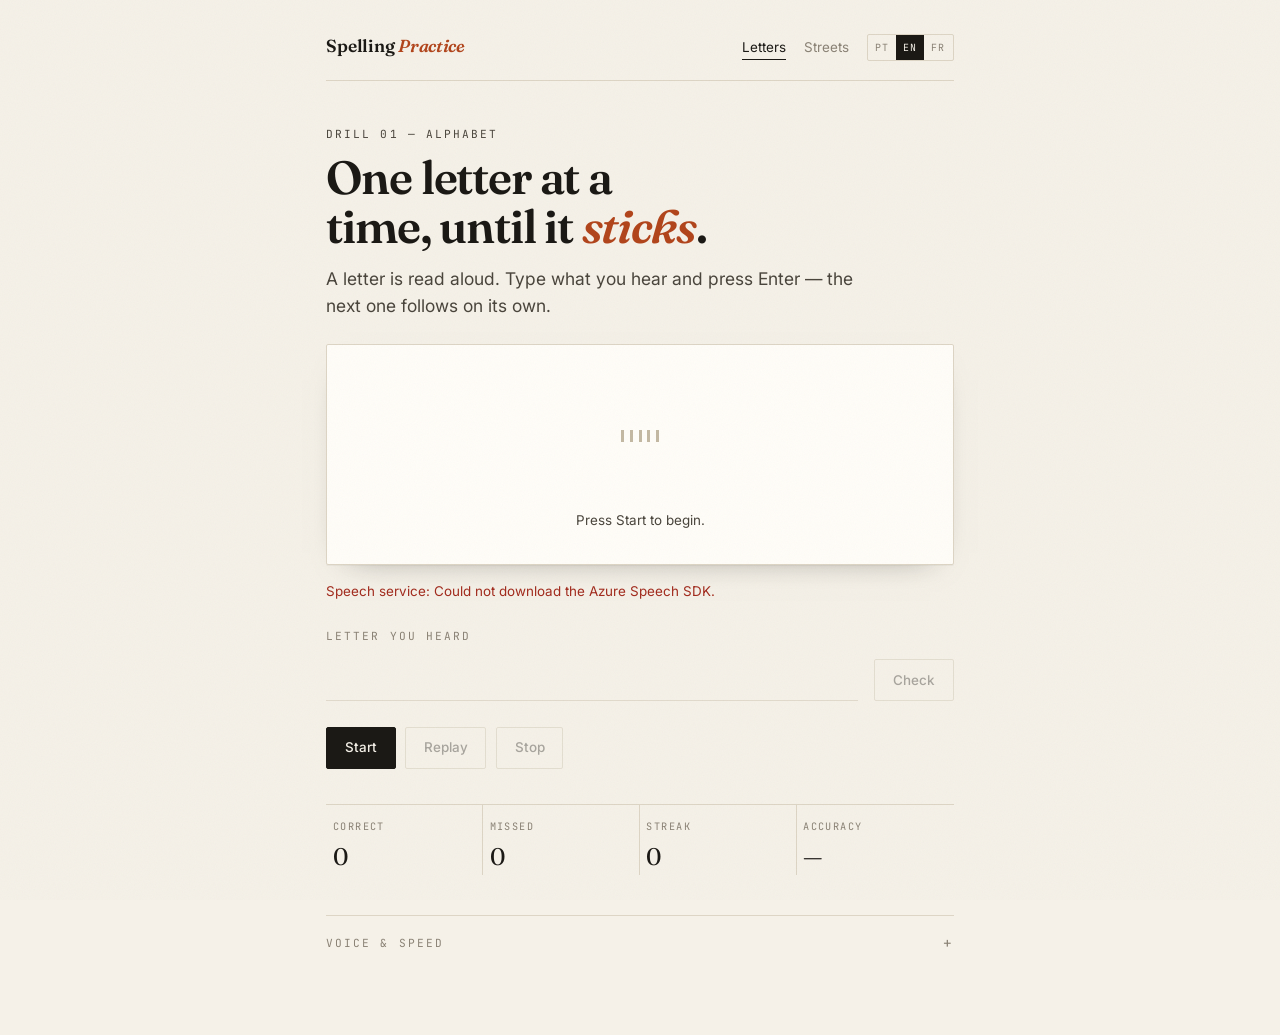
<file: index.html>
<!DOCTYPE html>
<html lang="en">
<head>
<meta charset="utf-8">
<meta name="viewport" content="width=device-width, initial-scale=1, viewport-fit=cover">
<title data-i18n="letters.title">Letters — Spelling Practice</title>
<link rel="icon" href="favicon.svg" type="image/svg+xml">
<link rel="preconnect" href="https://fonts.googleapis.com">
<link rel="preconnect" href="https://fonts.gstatic.com" crossorigin>
<link rel="stylesheet" href="https://fonts.googleapis.com/css2?family=Fraunces:ital,opsz,wght@0,9..144,500;0,9..144,600;1,9..144,600&family=Inter:wght@400;500&family=JetBrains+Mono:wght@400;500&display=swap">
<link rel="stylesheet" href="app.css">
<script src="i18n.js"></script>
</head>
<body data-page="letters">
<div class="grain" aria-hidden="true"></div>

<div class="shell">
  <header class="masthead">
    <a class="wordmark" href="index.html">Spelling <em>Practice</em></a>
    <div class="masthead-right">
      <nav>
        <a href="index.html" aria-current="page" data-i18n="nav.letters">Letters</a>
        <a href="street.html" data-i18n="nav.streets">Streets</a>
      </nav>
      <div data-lang-picker></div>
    </div>
  </header>

  <main>
    <section class="intro rise">
      <p class="eyebrow" data-i18n="letters.eyebrow">Drill 01 — Alphabet</p>
      <h1 data-i18n="letters.h1">One letter at a time, until it <em>sticks</em>.</h1>
      <p data-i18n="letters.lead">A letter is read aloud. Type what you hear and press Enter — the next one follows on its own.</p>
    </section>

    <section class="stage rise" id="stage" data-state="idle" aria-live="polite">
      <div class="cue">
        <div class="wave" aria-hidden="true"><i></i><i></i><i></i><i></i><i></i></div>
        <span class="answer-reveal letter" id="reveal"></span>
      </div>
      <p class="prompt" id="msg" data-i18n="common.pressStart">Press Start to begin.</p>
    </section>

    <p class="warn" id="warn" data-i18n="common.warnNoEngine">No speech engine is available, so no audio can play.</p>

    <div class="answer rise">
      <label for="answer-letter">
        <span class="eyebrow" data-i18n="letters.inputLabel">Letter you heard</span>
        <input type="text" id="answer-letter" maxlength="1" autocomplete="off" autocapitalize="characters" spellcheck="false" data-i18n-label="letters.inputLabel" disabled>
      </label>
      <button id="check" data-i18n="btn.check" disabled>Check</button>
    </div>

    <div class="controls">
      <button id="start" class="primary" data-i18n="btn.start">Start</button>
      <button id="replay" data-i18n="btn.replay" disabled>Replay</button>
      <button id="stop" data-i18n="btn.stop" disabled>Stop</button>
    </div>

    <dl class="scoreboard">
      <div><dt data-i18n="stats.correct">Correct</dt><dd id="sCorrect">0</dd></div>
      <div><dt data-i18n="stats.missed">Missed</dt><dd id="sWrong">0</dd></div>
      <div><dt data-i18n="stats.streak">Streak</dt><dd id="sStreak">0</dd></div>
      <div><dt data-i18n="stats.accuracy">Accuracy</dt><dd id="sAcc">—</dd></div>
    </dl>

    <div id="voice-settings"></div>
  </main>
</div>

<script src="speech-config.js"></script>
<script src="speech.js"></script>
<script src="settings.js"></script>
<script>
(function(){
  var LETTERS = "ABCDEFGHIJKLMNOPQRSTUVWXYZ".split("");
  var $ = function(id){return document.getElementById(id)};
  var stage=$("stage"), reveal=$("reveal"), msg=$("msg"), answer=$("answer-letter");
  var btnStart=$("start"), btnStop=$("stop"), btnReplay=$("replay"), btnCheck=$("check");
  var state={running:false,current:null,waiting:false,correct:0,wrong:0,streak:0,timer:null};
  var speech = window.Speech;
  var say = function(key, vars){ I18n.setText(msg, key, vars); };

  if(!speech || !speech.isSupported()){ $("warn").style.display="block"; btnStart.disabled=true; }

  window.SPEECH_CONFIG.onError = function(err){
    var warn = $("warn");
    I18n.setText(warn, "common.speechError", {message: (err && err.message ? err.message : String(err))});
    warn.style.display = "block";
  };

  function randomLetter(){
    var l;
    do { l = LETTERS[Math.floor(Math.random()*LETTERS.length)]; } while(l===state.current && LETTERS.length>1);
    return l;
  }

  function speak(letter){
    if(!speech || !speech.isSupported()) return;
    speech.cancel();
    stage.dataset.state = "playing";
    speech.speak(letter, {rate:.85, asCharacters:true}).then(function(finished){
      if(finished && stage.dataset.state==="playing") stage.dataset.state = "listening";
    });
  }

  function nextRound(){
    if(!state.running) return;
    clearTimeout(state.timer);
    reveal.textContent = "";
    state.current = randomLetter();
    state.waiting = true;
    say("letters.prompt");
    answer.value=""; answer.disabled=false; btnCheck.disabled=false; btnReplay.disabled=false;
    answer.focus();
    speak(state.current);
  }

  function updateStats(){
    var total = state.correct+state.wrong;
    $("sCorrect").textContent=state.correct;
    $("sWrong").textContent=state.wrong;
    $("sStreak").textContent=state.streak;
    $("sAcc").textContent= total ? Math.round(state.correct/total*100)+"%" : "—";
  }

  function check(){
    if(!state.running || !state.waiting) return;
    var v = answer.value.trim().toUpperCase();
    if(!/^[A-Z]$/.test(v)){ say("letters.invalid"); return; }
    state.waiting=false; answer.disabled=true; btnCheck.disabled=true; btnReplay.disabled=true;
    speech.cancel();
    var ok = v===state.current;
    if(ok){ state.correct++; state.streak++; } else { state.wrong++; state.streak=0; }
    updateStats();
    stage.dataset.state = ok ? "ok" : "bad";
    reveal.textContent = state.current;
    if(ok) say("common.correct"); else say("letters.wrong", {answer: state.current, typed: v});
    state.timer = setTimeout(nextRound, ok?1100:2000);
  }

  function start(){
    state.running=true; state.correct=state.wrong=state.streak=0; updateStats();
    btnStart.disabled=true; btnStop.disabled=false;
    nextRound();
  }

  function stop(){
    state.running=false; state.waiting=false;
    clearTimeout(state.timer);
    if(speech) speech.cancel();
    stage.dataset.state = "idle";
    reveal.textContent = "";
    answer.value=""; answer.disabled=true; btnCheck.disabled=true; btnReplay.disabled=true;
    btnStart.disabled=false; btnStop.disabled=true;
    var total=state.correct+state.wrong;
    if(total) say("common.stoppedScore", {correct: state.correct, total: total}); else say("common.stopped");
  }

  btnStart.addEventListener("click", start);
  btnStop.addEventListener("click", stop);
  btnReplay.addEventListener("click", function(){ if(state.waiting){ speak(state.current); answer.focus(); } });
  btnCheck.addEventListener("click", check);
  answer.addEventListener("keydown", function(e){ if(e.key==="Enter"){ e.preventDefault(); check(); } });
  answer.addEventListener("input", function(){ answer.value = answer.value.replace(/[^a-zA-Z]/g,"").slice(0,1); });

  window.SpeechSettings.mount($("voice-settings"), {
    onChange: function(){ speak(state.waiting ? state.current : "A"); }
  });

  if(speech) speech.prime();
})();
</script>
</body>
</html>
</file>
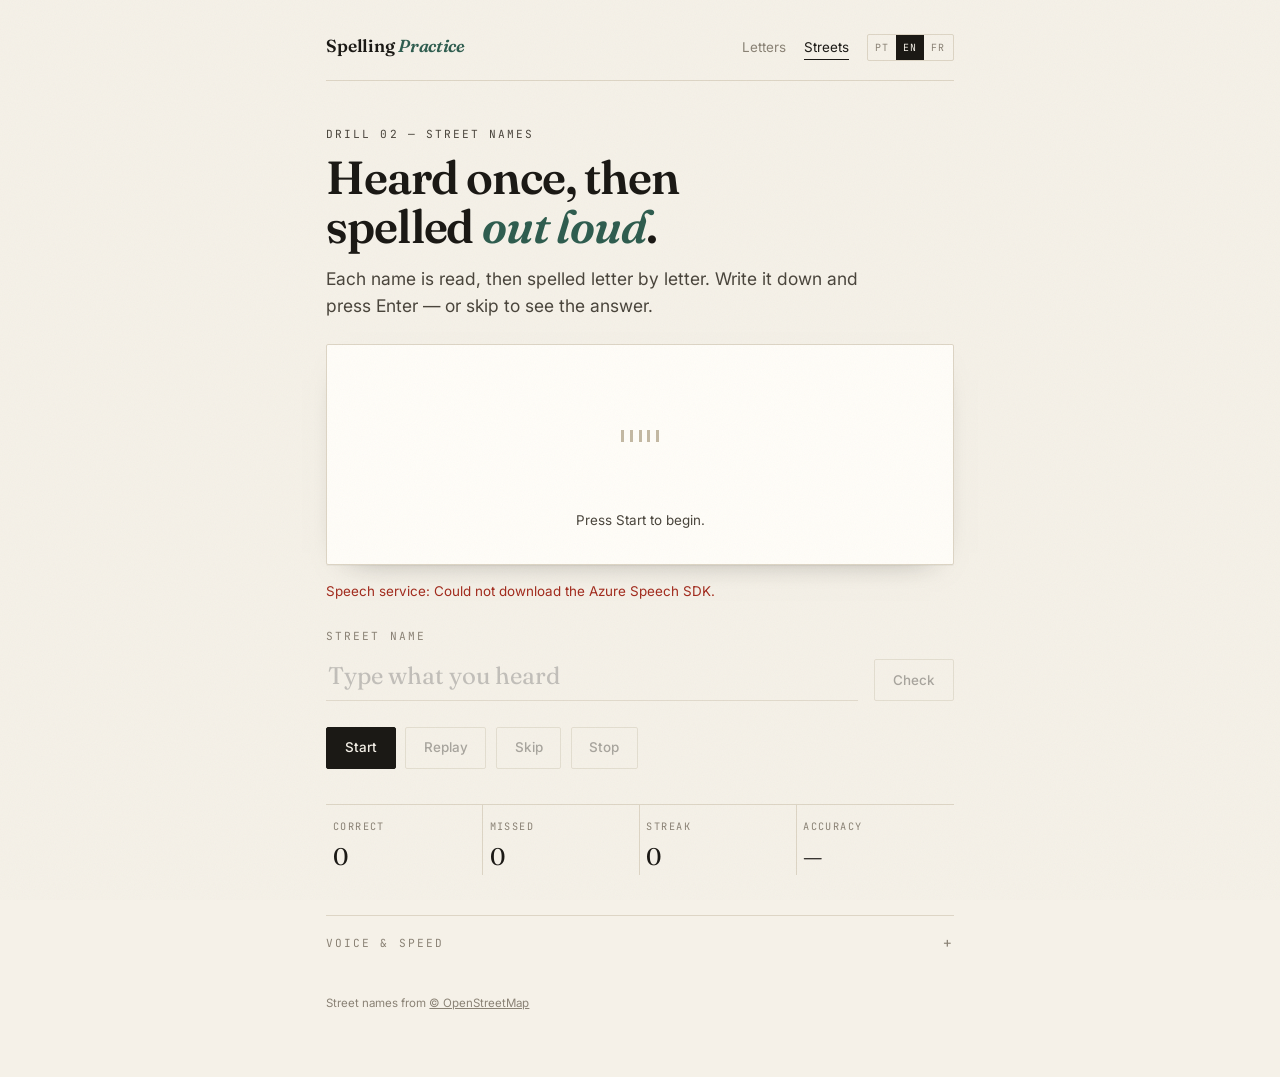
<file: street.html>
<!DOCTYPE html>
<html lang="en">
<head>
<meta charset="utf-8">
<meta name="viewport" content="width=device-width, initial-scale=1, viewport-fit=cover">
<title data-i18n="streets.title">Streets — Spelling Practice</title>
<link rel="icon" href="favicon.svg" type="image/svg+xml">
<link rel="preconnect" href="https://fonts.googleapis.com">
<link rel="preconnect" href="https://fonts.gstatic.com" crossorigin>
<link rel="stylesheet" href="https://fonts.googleapis.com/css2?family=Fraunces:ital,opsz,wght@0,9..144,500;0,9..144,600;1,9..144,600&family=Inter:wght@400;500&family=JetBrains+Mono:wght@400;500&display=swap">
<link rel="stylesheet" href="app.css">
<script src="i18n.js"></script>
</head>
<body data-page="street">
<div class="grain" aria-hidden="true"></div>

<div class="shell">
  <header class="masthead">
    <a class="wordmark" href="index.html">Spelling <em>Practice</em></a>
    <div class="masthead-right">
      <nav>
        <a href="index.html" data-i18n="nav.letters">Letters</a>
        <a href="street.html" aria-current="page" data-i18n="nav.streets">Streets</a>
      </nav>
      <div data-lang-picker></div>
    </div>
  </header>

  <main>
    <section class="intro rise">
      <p class="eyebrow" data-i18n="streets.eyebrow">Drill 02 — Street names</p>
      <h1 data-i18n="streets.h1">Heard once, then spelled <em>out loud</em>.</h1>
      <p data-i18n="streets.lead">Each name is read, then spelled letter by letter. Write it down and press Enter — or skip to see the answer.</p>
    </section>

    <section class="stage rise" id="stage" data-state="idle" aria-live="polite">
      <div class="cue">
        <div class="wave" aria-hidden="true"><i></i><i></i><i></i><i></i><i></i></div>
        <span class="answer-reveal word" id="reveal"></span>
      </div>
      <p class="prompt" id="msg" data-i18n="common.pressStart">Press Start to begin.</p>
    </section>

    <p class="warn" id="warn" data-i18n="common.warnNoEngine">No speech engine is available, so no audio can play.</p>

    <div class="answer rise">
      <label for="answer-street">
        <span class="eyebrow" data-i18n="streets.inputLabel">Street name</span>
        <input type="text" id="answer-street" autocomplete="off" autocapitalize="words" spellcheck="false" data-i18n-placeholder="streets.placeholder" data-i18n-label="streets.inputLabel" placeholder="Type what you heard" disabled>
      </label>
      <button id="check" data-i18n="btn.check" disabled>Check</button>
    </div>

    <div class="controls">
      <button id="start" class="primary" data-i18n="btn.start">Start</button>
      <button id="replay" data-i18n="btn.replay" disabled>Replay</button>
      <button id="skip" data-i18n="btn.skip" disabled>Skip</button>
      <button id="stop" data-i18n="btn.stop" disabled>Stop</button>
    </div>

    <dl class="scoreboard">
      <div><dt data-i18n="stats.correct">Correct</dt><dd id="sCorrect">0</dd></div>
      <div><dt data-i18n="stats.missed">Missed</dt><dd id="sWrong">0</dd></div>
      <div><dt data-i18n="stats.streak">Streak</dt><dd id="sStreak">0</dd></div>
      <div><dt data-i18n="stats.accuracy">Accuracy</dt><dd id="sAcc">—</dd></div>
    </dl>

    <div id="voice-settings"></div>

    <p class="credit">
      <span data-i18n="streets.credit">Street names from</span>
      <a href="https://www.openstreetmap.org/copyright" target="_blank" rel="noopener">© OpenStreetMap</a>
    </p>
  </main>
</div>

<script src="speech-config.js"></script>
<script src="speech.js"></script>
<script src="settings.js"></script>
<script src="streets-data.js"></script>
<script src="streets.js"></script>
<script>
(function(){
  // Voices measured to render isolated letters clearly; fr-FR-Alain barely does.
  var VOICE_FOR = {
    pt: {locale:"pt-PT", voice:"pt-PT-FernandaNeural"},
    en: {locale:"en-GB", voice:"en-GB-SoniaNeural"},
    fr: {locale:"fr-FR", voice:"fr-FR-VivienneMultilingualNeural"}
  };
  var $ = function(id){return document.getElementById(id)};
  var stage=$("stage"), reveal=$("reveal"), msg=$("msg"), answer=$("answer-street");
  var btnStart=$("start"), btnStop=$("stop"), btnReplay=$("replay"), btnCheck=$("check"), btnSkip=$("skip");
  var state={running:false,current:null,waiting:false,correct:0,wrong:0,streak:0,timer:null,bag:[]};
  var speech = window.Speech;
  var say = function(key, vars){ I18n.setText(msg, key, vars); };

  if(!speech || !speech.isSupported()){ $("warn").style.display="block"; btnStart.disabled=true; }

  window.SPEECH_CONFIG.onError = function(err){
    var warn = $("warn");
    I18n.setText(warn, "common.speechError", {message: (err && err.message ? err.message : String(err))});
    warn.style.display = "block";
  };

  function norm(s){ return s.toLowerCase().replace(/\s+/g," ").trim(); }

  var STREETS = [];

  function loadStreets(){
    STREETS = Streets.load(I18n.get(), function(fresh){
      if(I18n.get() === lastLang){ STREETS = fresh; state.bag = []; }
    });
    state.bag = [];
  }

  var lastLang = I18n.get();
  loadStreets();

  function nextWord(){
    if(!state.bag.length){
      state.bag = STREETS.slice();
      for(var i=state.bag.length-1;i>0;i--){ var j=Math.floor(Math.random()*(i+1)); var t=state.bag[i]; state.bag[i]=state.bag[j]; state.bag[j]=t; }
      if(state.bag[state.bag.length-1]===state.current){ state.bag.unshift(state.bag.pop()); }
    }
    return state.bag.pop();
  }

  var speakToken = 0;

  // Name, then the spelling, in a single request to keep the pauses tight.
  function speak(text){
    if(!speech || !speech.isSupported()) return;
    speech.cancel();
    var token = ++speakToken;
    stage.dataset.state = "playing";

    var parts = [{text: text, rate: .9}, {pause: 500}];
    text.split("").forEach(function(ch){
      if(ch === " "){ parts.push({pause: 350}); return; }
      parts.push({text: ch, rate: 1.05, asCharacters: true}, {pause: 150});
    });

    speech.speakSequence(parts).then(function(){
      if(token===speakToken && stage.dataset.state==="playing") stage.dataset.state = "listening";
    });
  }

  function updateStats(){
    var total = state.correct+state.wrong;
    $("sCorrect").textContent=state.correct;
    $("sWrong").textContent=state.wrong;
    $("sStreak").textContent=state.streak;
    $("sAcc").textContent= total ? Math.round(state.correct/total*100)+"%" : "—";
  }

  function nextRound(){
    if(!state.running) return;
    clearTimeout(state.timer);
    reveal.textContent = "";
    state.current = nextWord();
    state.waiting = true;
    say("streets.prompt");
    answer.value=""; answer.disabled=false;
    btnCheck.disabled=false; btnReplay.disabled=false; btnSkip.disabled=false;
    answer.focus();
    speak(state.current);
  }

  function finish(ok, typed){
    speakToken++; if(speech) speech.cancel(); state.waiting=false; answer.disabled=true;
    btnCheck.disabled=true; btnReplay.disabled=true; btnSkip.disabled=true;
    if(ok){ state.correct++; state.streak++; } else { state.wrong++; state.streak=0; }
    updateStats();
    stage.dataset.state = ok ? "ok" : "bad";
    reveal.textContent = state.current;
    if(ok) say("common.correct");
    else if(typed) say("streets.typed", {typed: typed});
    else say("streets.skipped");
    state.timer = setTimeout(nextRound, ok?1200:2800);
  }

  function check(){
    if(!state.running || !state.waiting) return;
    var typed = answer.value.trim();
    if(!typed){ say("streets.empty"); return; }
    finish(norm(typed)===norm(state.current), typed);
  }

  function start(){
    state.running=true; state.correct=state.wrong=state.streak=0; state.bag=[]; state.current=null; updateStats();
    btnStart.disabled=true; btnStop.disabled=false;
    nextRound();
  }

  function stop(){
    state.running=false; state.waiting=false;
    clearTimeout(state.timer);
    speakToken++; if(speech) speech.cancel();
    stage.dataset.state = "idle";
    reveal.textContent = "";
    answer.value=""; answer.disabled=true;
    btnCheck.disabled=true; btnReplay.disabled=true; btnSkip.disabled=true;
    btnStart.disabled=false; btnStop.disabled=true;
    var total=state.correct+state.wrong;
    if(total) say("common.stoppedScore", {correct: state.correct, total: total}); else say("common.stopped");
  }

  btnStart.addEventListener("click", start);
  btnStop.addEventListener("click", stop);
  btnReplay.addEventListener("click", function(){ if(state.waiting){ speak(state.current); answer.focus(); } });
  btnSkip.addEventListener("click", function(){ if(state.waiting) finish(false, ""); });
  btnCheck.addEventListener("click", check);
  answer.addEventListener("keydown", function(e){ if(e.key==="Enter"){ e.preventDefault(); check(); } });

  var panel = window.SpeechSettings.mount($("voice-settings"), {
    onChange: function(){ if(state.waiting) speak(state.current); else if(STREETS.length) speech.speak(STREETS[0], {rate:.9}); }
  });

  panel.selectLocale(VOICE_FOR[I18n.get()].locale, VOICE_FOR[I18n.get()].voice);

  // The names are local to the site language, so the voice has to follow.
  I18n.onChange(function(lang){
    lastLang = lang;
    stop();
    loadStreets();
    panel.selectLocale(VOICE_FOR[lang].locale, VOICE_FOR[lang].voice);
  });

  if(speech) speech.prime();
})();
</script>
</body>
</html>
</file>
<file: app.css>
/* Shared shell for the spelling drills: warm paper, ink rules, one accent. */

:root {
  color-scheme: light dark;

  --paper: #f5f1e8;
  --panel: #fffdf8;
  --ink: #1b1915;
  --ink-soft: #4a453c;
  --muted: #8a8275;
  --rule: #ddd5c5;
  --rule-strong: #c4b9a3;
  --accent: #b2451c;
  --accent-ink: #fffdf8;
  --ok: #2d6a4a;
  --bad: #a32c1e;

  --shadow: 0 1px 0 rgb(27 25 21 / 4%), 0 12px 32px -24px rgb(27 25 21 / 55%);
  --ease: cubic-bezier(0.22, 0.61, 0.36, 1);

  --step--1: clamp(0.78rem, 0.76rem + 0.1vw, 0.84rem);
  --step-0: clamp(1rem, 0.97rem + 0.15vw, 1.09rem);
  --step-1: clamp(1.2rem, 1.1rem + 0.5vw, 1.5rem);
  --step-3: clamp(1.9rem, 1.5rem + 2vw, 2.9rem);
}

[data-page="street"] {
  --accent: #2f5d4f;
}

@media (prefers-color-scheme: dark) {
  :root {
    --paper: #14130f;
    --panel: #1c1a15;
    --ink: #efeade;
    --ink-soft: #c6bfae;
    --muted: #8d8574;
    --rule: #302c24;
    --rule-strong: #46402f;
    --accent: #e09158;
    --accent-ink: #14130f;
    --ok: #6fbf92;
    --bad: #ef8d7e;
    --shadow: 0 1px 0 rgb(0 0 0 / 30%), 0 16px 40px -28px rgb(0 0 0 / 90%);
  }
  [data-page="street"] {
    --accent: #7fc0a5;
  }
}

*,
*::before,
*::after {
  box-sizing: border-box;
}

body {
  margin: 0;
  min-height: 100svh;
  padding: env(safe-area-inset-top) env(safe-area-inset-right) env(safe-area-inset-bottom) env(safe-area-inset-left);
  background: var(--paper);
  color: var(--ink);
  font-family: Inter, "Segoe UI", system-ui, sans-serif;
  font-size: var(--step-0);
  line-height: 1.55;
  -webkit-font-smoothing: antialiased;
}

/* Photographic grain so the flat colours do not read as sterile. */
.grain {
  position: fixed;
  inset: 0;
  z-index: 50;
  pointer-events: none;
  opacity: 0.045;
  mix-blend-mode: multiply;
  background-image: url("data:image/svg+xml,%3Csvg xmlns='http://www.w3.org/2000/svg' width='160' height='160'%3E%3Cfilter id='n'%3E%3CfeTurbulence type='fractalNoise' baseFrequency='0.85' numOctaves='3' stitchTiles='stitch'/%3E%3C/filter%3E%3Crect width='100%25' height='100%25' filter='url(%23n)'/%3E%3C/svg%3E");
}

@media (prefers-color-scheme: dark) {
  .grain {
    mix-blend-mode: screen;
    opacity: 0.06;
  }
}

.shell {
  width: min(42rem, 100%);
  margin-inline: auto;
  padding: 1.5rem 1.4rem 4rem;
}

/* Masthead ---------------------------------------------------------------- */

.masthead {
  display: flex;
  align-items: baseline;
  justify-content: space-between;
  gap: 1rem;
  padding-block: 0.5rem 1.2rem;
  border-bottom: 1px solid var(--rule);
}

.wordmark {
  font-family: Fraunces, Georgia, serif;
  font-size: var(--step-0);
  font-weight: 600;
  letter-spacing: -0.015em;
  color: inherit;
  text-decoration: none;
}

.wordmark em {
  font-style: italic;
  color: var(--accent);
}

.masthead-right {
  display: flex;
  align-items: center;
  gap: 1.1rem;
}

.masthead nav {
  display: flex;
  gap: 1.1rem;
  font-size: var(--step--1);
}

.lang-picker {
  display: flex;
  border: 1px solid var(--rule);
  border-radius: 2px;
  overflow: hidden;
}

.lang-picker button {
  border: 0;
  border-radius: 0;
  padding: 0.3rem 0.45rem;
  font-family: "JetBrains Mono", ui-monospace, monospace;
  font-size: 0.62rem;
  font-weight: 400;
  letter-spacing: 0.1em;
  color: var(--muted);
  background: transparent;
}

.lang-picker button:hover:not([aria-pressed="true"]) {
  color: var(--ink);
}

.lang-picker button[aria-pressed="true"] {
  background: var(--ink);
  color: var(--paper);
}

.masthead nav a {
  position: relative;
  color: var(--muted);
  text-decoration: none;
  padding-block: 0.15rem;
  transition: color 0.2s var(--ease);
}

.masthead nav a::after {
  content: "";
  position: absolute;
  inset-inline: 0;
  bottom: 0;
  height: 1px;
  background: currentColor;
  transform: scaleX(0);
  transform-origin: left;
  transition: transform 0.25s var(--ease);
}

.masthead nav a:hover,
.masthead nav a[aria-current="page"] {
  color: var(--ink);
}

.masthead nav a:hover::after,
.masthead nav a[aria-current="page"]::after {
  transform: scaleX(1);
}

/* Headings ---------------------------------------------------------------- */

.eyebrow {
  margin: 0;
  font-family: "JetBrains Mono", ui-monospace, monospace;
  font-size: 0.7rem;
  letter-spacing: 0.18em;
  text-transform: uppercase;
  color: var(--muted);
}

.intro {
  padding-block: 2rem 1.6rem;
}

.intro h1 {
  margin: 0.7rem 0 0;
  font-family: Fraunces, Georgia, serif;
  font-size: var(--step-3);
  font-weight: 600;
  line-height: 1.05;
  letter-spacing: -0.025em;
  text-wrap: balance;
}

.intro h1 em {
  font-style: italic;
  color: var(--accent);
}

.intro p {
  max-width: 34rem;
  margin: 0.8rem 0 0;
  color: var(--ink-soft);
}

/* Stage ------------------------------------------------------------------- */

.stage {
  position: relative;
  background: var(--panel);
  border: 1px solid var(--rule);
  border-radius: 2px;
  box-shadow: var(--shadow);
  padding: 2.4rem 1.5rem 1.8rem;
  text-align: center;
  transition: border-color 0.3s var(--ease);
}

.stage::before {
  content: "";
  position: absolute;
  inset-inline: 0;
  top: 0;
  height: 2px;
  background: var(--accent);
  transform: scaleX(0);
  transform-origin: left;
  transition: transform 0.4s var(--ease);
}

.stage[data-state="playing"]::before {
  transform: scaleX(1);
}

.stage[data-state="ok"] {
  border-color: var(--ok);
}

.stage[data-state="bad"] {
  border-color: var(--bad);
}

.cue {
  display: grid;
  place-items: center;
  min-height: 6.5rem;
}

.wave {
  display: flex;
  align-items: center;
  gap: 0.35rem;
  height: 3rem;
}

.wave i {
  display: block;
  width: 3px;
  height: 100%;
  background: var(--rule-strong);
  transform: scaleY(0.25);
  transition: transform 0.3s var(--ease), background-color 0.3s var(--ease);
}

.stage[data-state="playing"] .wave i {
  background: var(--accent);
}

@media (prefers-reduced-motion: no-preference) {
  .stage[data-state="playing"] .wave i {
    animation: bounce 0.9s var(--ease) infinite alternate;
  }
  .wave i:nth-child(1) { animation-delay: -0.5s; }
  .wave i:nth-child(2) { animation-delay: -0.2s; }
  .wave i:nth-child(3) { animation-delay: -0.75s; }
  .wave i:nth-child(4) { animation-delay: -0.35s; }
  .wave i:nth-child(5) { animation-delay: -0.6s; }
}

@keyframes bounce {
  from { transform: scaleY(0.2); }
  to { transform: scaleY(1); }
}

.answer-reveal {
  display: none;
  font-family: Fraunces, Georgia, serif;
  font-weight: 600;
  letter-spacing: -0.03em;
  line-height: 1;
  text-wrap: balance;
}

.answer-reveal.letter {
  font-size: clamp(3.5rem, 16vw, 6rem);
}

.answer-reveal.word {
  font-size: var(--step-3);
  letter-spacing: -0.02em;
}

.stage[data-state="ok"] .answer-reveal,
.stage[data-state="bad"] .answer-reveal {
  display: block;
}

.stage[data-state="ok"] .wave,
.stage[data-state="bad"] .wave {
  display: none;
}

.stage[data-state="ok"] .answer-reveal { color: var(--ok); }
.stage[data-state="bad"] .answer-reveal { color: var(--bad); }

@media (prefers-reduced-motion: no-preference) {
  .stage[data-state="ok"] .answer-reveal,
  .stage[data-state="bad"] .answer-reveal {
    animation: settle 0.45s var(--ease) both;
  }
}

@keyframes settle {
  from { opacity: 0; transform: translateY(0.4rem) scale(0.97); }
  to { opacity: 1; transform: none; }
}

.prompt {
  min-height: 1.6rem;
  margin: 1.4rem 0 0;
  font-size: var(--step--1);
  color: var(--ink-soft);
}

.stage[data-state="ok"] .prompt { color: var(--ok); }
.stage[data-state="bad"] .prompt { color: var(--bad); }

.warn {
  display: none;
  margin: 1rem 0 0;
  font-size: var(--step--1);
  color: var(--bad);
}

/* Answer + controls ------------------------------------------------------- */

.answer {
  display: flex;
  align-items: flex-end;
  gap: 1rem;
  margin-top: 1.6rem;
}

.answer label {
  flex: 1;
  display: block;
}

.answer .eyebrow {
  display: block;
  margin-bottom: 0.4rem;
}

input[type="text"] {
  width: 100%;
  font: inherit;
  font-family: Fraunces, Georgia, serif;
  font-size: var(--step-1);
  color: var(--ink);
  background: transparent;
  border: 0;
  border-bottom: 1px solid var(--rule-strong);
  border-radius: 0;
  padding: 0.35rem 0.1rem;
  transition: border-color 0.2s var(--ease);
}

input[type="text"]:focus {
  outline: none;
  border-bottom-color: var(--accent);
}

input[type="text"]:disabled {
  opacity: 0.4;
}

input#answer-letter {
  text-align: center;
  text-transform: uppercase;
  letter-spacing: 0.1em;
}

.controls {
  display: flex;
  flex-wrap: wrap;
  gap: 0.6rem;
  margin-top: 1.6rem;
}

button {
  font: inherit;
  font-size: var(--step--1);
  font-weight: 500;
  color: var(--ink);
  background: transparent;
  border: 1px solid var(--rule-strong);
  border-radius: 2px;
  padding: 0.6rem 1.1rem;
  cursor: pointer;
  transition: transform 0.15s var(--ease), border-color 0.2s var(--ease), color 0.2s var(--ease), background-color 0.2s var(--ease);
}

button:hover:not(:disabled) {
  border-color: var(--ink);
}

button:active:not(:disabled) {
  transform: translateY(1px);
}

button.primary {
  background: var(--ink);
  border-color: var(--ink);
  color: var(--paper);
}

button.primary:hover:not(:disabled) {
  background: var(--accent);
  border-color: var(--accent);
  color: var(--accent-ink);
}

button:disabled {
  opacity: 0.35;
  cursor: not-allowed;
}

:focus-visible {
  outline: 2px solid var(--accent);
  outline-offset: 3px;
}

/* Scoreboard -------------------------------------------------------------- */

.scoreboard {
  display: grid;
  grid-template-columns: repeat(4, 1fr);
  margin: 2.2rem 0 0;
  border-top: 1px solid var(--rule);
}

.scoreboard > div {
  padding: 0.9rem 0.4rem 0;
  border-right: 1px solid var(--rule);
}

.scoreboard > div:last-child {
  border-right: 0;
}

.scoreboard dt {
  font-family: "JetBrains Mono", ui-monospace, monospace;
  font-size: 0.64rem;
  letter-spacing: 0.14em;
  text-transform: uppercase;
  color: var(--muted);
}

.scoreboard dd {
  margin: 0.2rem 0 0;
  font-family: Fraunces, Georgia, serif;
  font-size: var(--step-1);
  font-variant-numeric: tabular-nums;
}

/* Voice panel ------------------------------------------------------------- */

.voice-panel {
  margin-top: 2.5rem;
  border-top: 1px solid var(--rule);
}

.voice-panel > summary {
  display: flex;
  align-items: center;
  justify-content: space-between;
  gap: 1rem;
  padding: 1rem 0;
  cursor: pointer;
  list-style: none;
  font-family: "JetBrains Mono", ui-monospace, monospace;
  font-size: 0.7rem;
  letter-spacing: 0.18em;
  text-transform: uppercase;
  color: var(--muted);
}

.voice-panel > summary::-webkit-details-marker {
  display: none;
}

.voice-panel > summary:hover {
  color: var(--ink);
}

.voice-panel > summary .sign {
  font-size: 0.9rem;
  transition: transform 0.25s var(--ease);
}

.voice-panel[open] > summary .sign {
  transform: rotate(45deg);
}

.voice-fields {
  display: grid;
  gap: 1.3rem;
  padding-bottom: 1.6rem;
}

.field span {
  display: block;
  font-family: "JetBrains Mono", ui-monospace, monospace;
  font-size: 0.64rem;
  letter-spacing: 0.14em;
  text-transform: uppercase;
  color: var(--muted);
  margin-bottom: 0.5rem;
}

select {
  width: 100%;
  font: inherit;
  font-size: var(--step--1);
  color: var(--ink);
  background: var(--panel);
  border: 1px solid var(--rule-strong);
  border-radius: 2px;
  padding: 0.55rem 0.6rem;
}

select:disabled {
  opacity: 0.45;
}

.stepper {
  display: flex;
  align-items: center;
  gap: 0.7rem;
}

.stepper button {
  width: 2.2rem;
  padding: 0.35rem 0;
  text-align: center;
  font-size: var(--step-0);
  line-height: 1;
}

.stepper input[type="range"] {
  flex: 1;
  min-width: 0;
  accent-color: var(--accent);
}

.stepper output {
  font-family: "JetBrains Mono", ui-monospace, monospace;
  font-size: var(--step--1);
  font-variant-numeric: tabular-nums;
  color: var(--ink-soft);
  min-width: 3.1rem;
  text-align: right;
}

.voice-note {
  margin: 0;
  font-size: var(--step--1);
  color: var(--muted);
}

.voice-note.tested {
  margin-top: 0.5rem;
  font-size: 0.72rem;
}

.credit {
  margin: 1.5rem 0 0;
  font-size: 0.72rem;
  color: var(--muted);
}

.credit a {
  color: inherit;
}

/* Entrance ---------------------------------------------------------------- */

@media (prefers-reduced-motion: no-preference) {
  .rise {
    animation: rise 0.6s var(--ease) both;
  }
  .rise:nth-of-type(2) { animation-delay: 0.06s; }
  .rise:nth-of-type(3) { animation-delay: 0.12s; }
}

@keyframes rise {
  from { opacity: 0; transform: translateY(0.75rem); }
  to { opacity: 1; transform: none; }
}

@media (max-width: 30rem) {
  .scoreboard {
    grid-template-columns: repeat(2, 1fr);
  }
  .scoreboard > div:nth-child(2n) {
    border-right: 0;
  }
  .scoreboard > div:nth-child(n + 3) {
    border-top: 1px solid var(--rule);
    padding-top: 0.9rem;
  }
  .controls button {
    flex: 1 1 8rem;
  }
}
</file>
